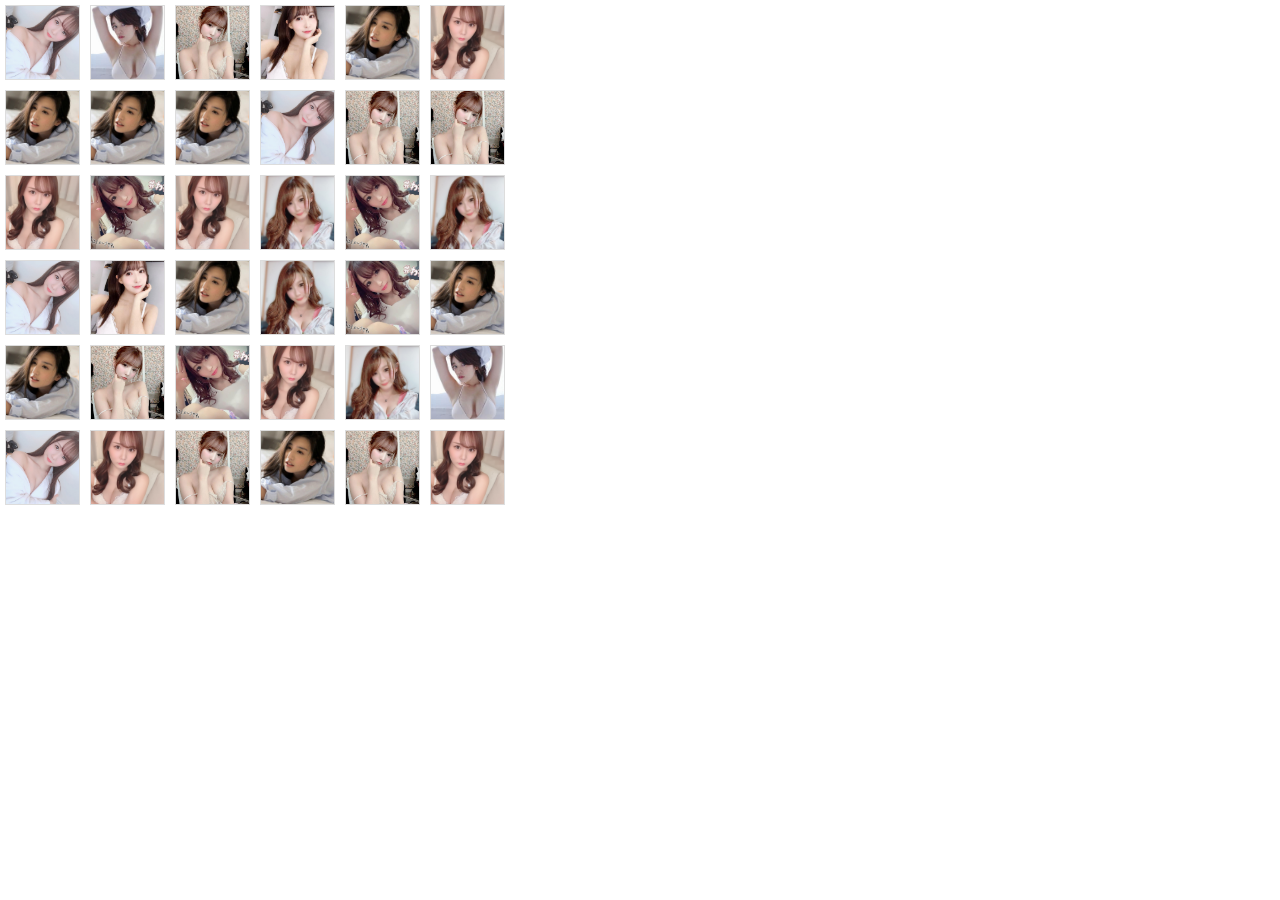
<file: index.html>
<!DOCTYPE html>
<html lang="en">
<head>
  <meta charset="UTF-8">
  <meta name="viewport" content="width=device-width, initial-scale=1.0">
  <title>Jav Mind</title>
  <link rel="stylesheet" href="./css/main.css">
</head>
<body>
  <div id="game" data-row="6" data-col="6"></div>
  <script src="./js/main.js"></script>
</body>
</html>
</file>
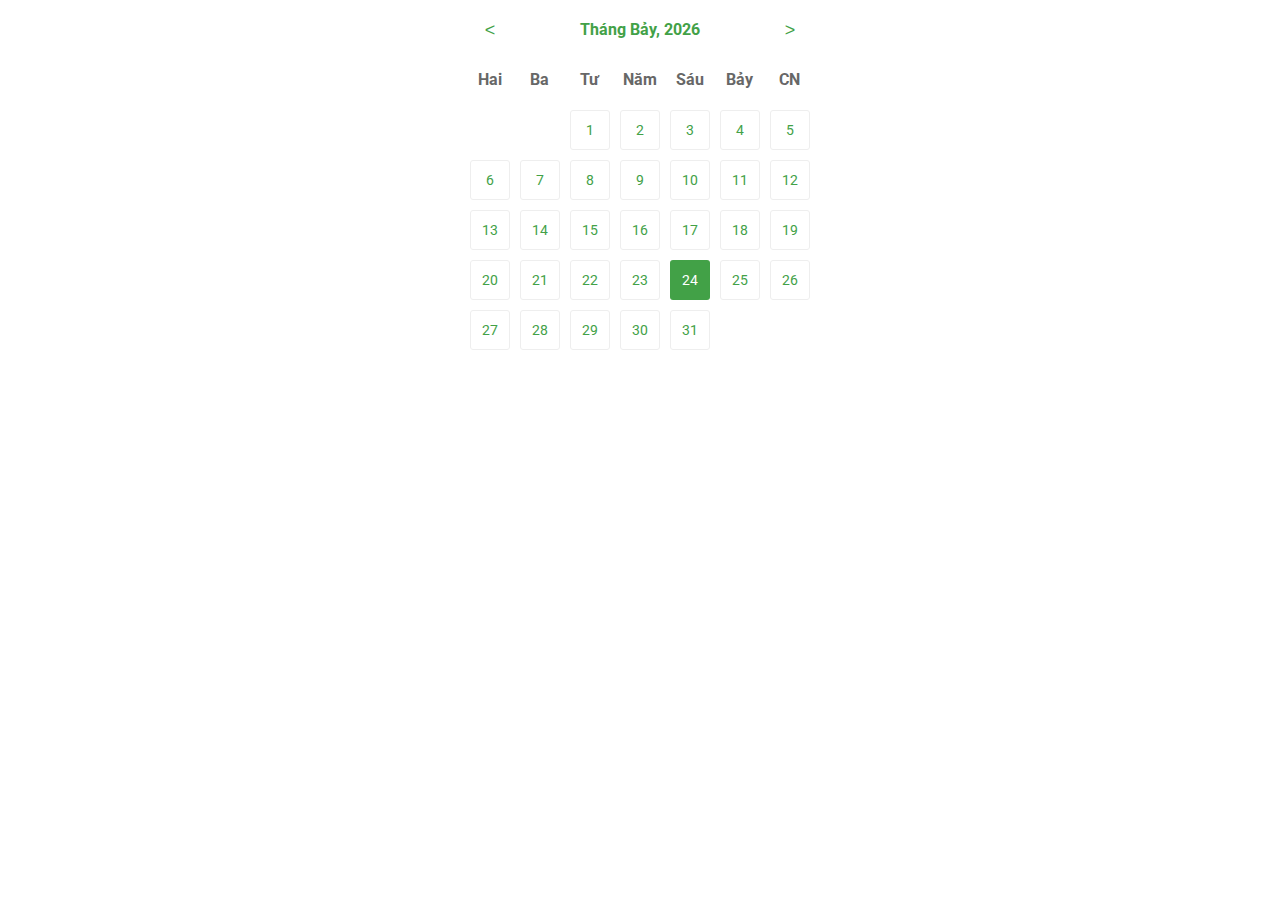
<file: calendar/index.html>
<!DOCTYPE html>
<html lang="vi">
<head>
  <meta charset="UTF-8">
  <meta name="viewport" content="width=device-width, initial-scale=1.0">
  <title>Calendar</title>
  <link rel="stylesheet" href="./css/reset.css">
  <link rel="stylesheet" href="./css/main.css">
  <script src="./js/main.js" defer></script>
</head>
<body>
  <div class="calendar">
    <table>
      <colgroup>
        <col style="width: 14.28571%">
        <col style="width: 14.28571%">
        <col style="width: 14.28571%">
        <col style="width: 14.28571%">
        <col style="width: 14.28571%">
        <col style="width: 14.28571%">
        <col style="width: 14.28571%">
      </colgroup>
      <thead>
        <tr>
          <th scope="col" colspan="7" class="cheader"></th>
        </tr>
        <tr>
          <th scope="col" class="wday">Hai</th>
          <th scope="col" class="wday">Ba</th>
          <th scope="col" class="wday">Tư</th>
          <th scope="col" class="wday">Năm</th>
          <th scope="col" class="wday">Sáu</th>
          <th scope="col" class="wday">Bảy</th>
          <th scope="col" class="wday">CN</th>
        </tr>
      </thead>
      <tbody>
        <tr>
          <td class="day"></td>
          <td class="day"></td>
          <td class="day"></td>
          <td class="day"></td>
          <td class="day"></td>
          <td class="day"></td>
          <td class="day"></td>
        </tr>
        <tr>
          <td class="day"></td>
          <td class="day"></td>
          <td class="day"></td>
          <td class="day"></td>
          <td class="day"></td>
          <td class="day"></td>
          <td class="day"></td>
        </tr>
        <tr>
          <td class="day"></td>
          <td class="day"></td>
          <td class="day"></td>
          <td class="day"></td>
          <td class="day"></td>
          <td class="day"></td>
          <td class="day"></td>
        </tr>
        <tr>
          <td class="day"></td>
          <td class="day"></td>
          <td class="day"></td>
          <td class="day"></td>
          <td class="day"></td>
          <td class="day"></td>
          <td class="day"></td>
        </tr>
        <tr>
          <td class="day"></td>
          <td class="day"></td>
          <td class="day"></td>
          <td class="day"></td>
          <td class="day"></td>
          <td class="day"></td>
          <td class="day"></td>
        </tr>
        <tr>
          <td class="day"></td>
          <td class="day"></td>
          <td class="day"></td>
          <td class="day"></td>
          <td class="day"></td>
          <td class="day"></td>
          <td class="day"></td>
        </tr>
      </tbody>
    </table>
    <button type="button" class="btn btn-prev">Tháng trước</button>
    <button type="button" class="btn btn-next">Tháng tiếp theo</button>
  </div>
</body>
</html>
</file>
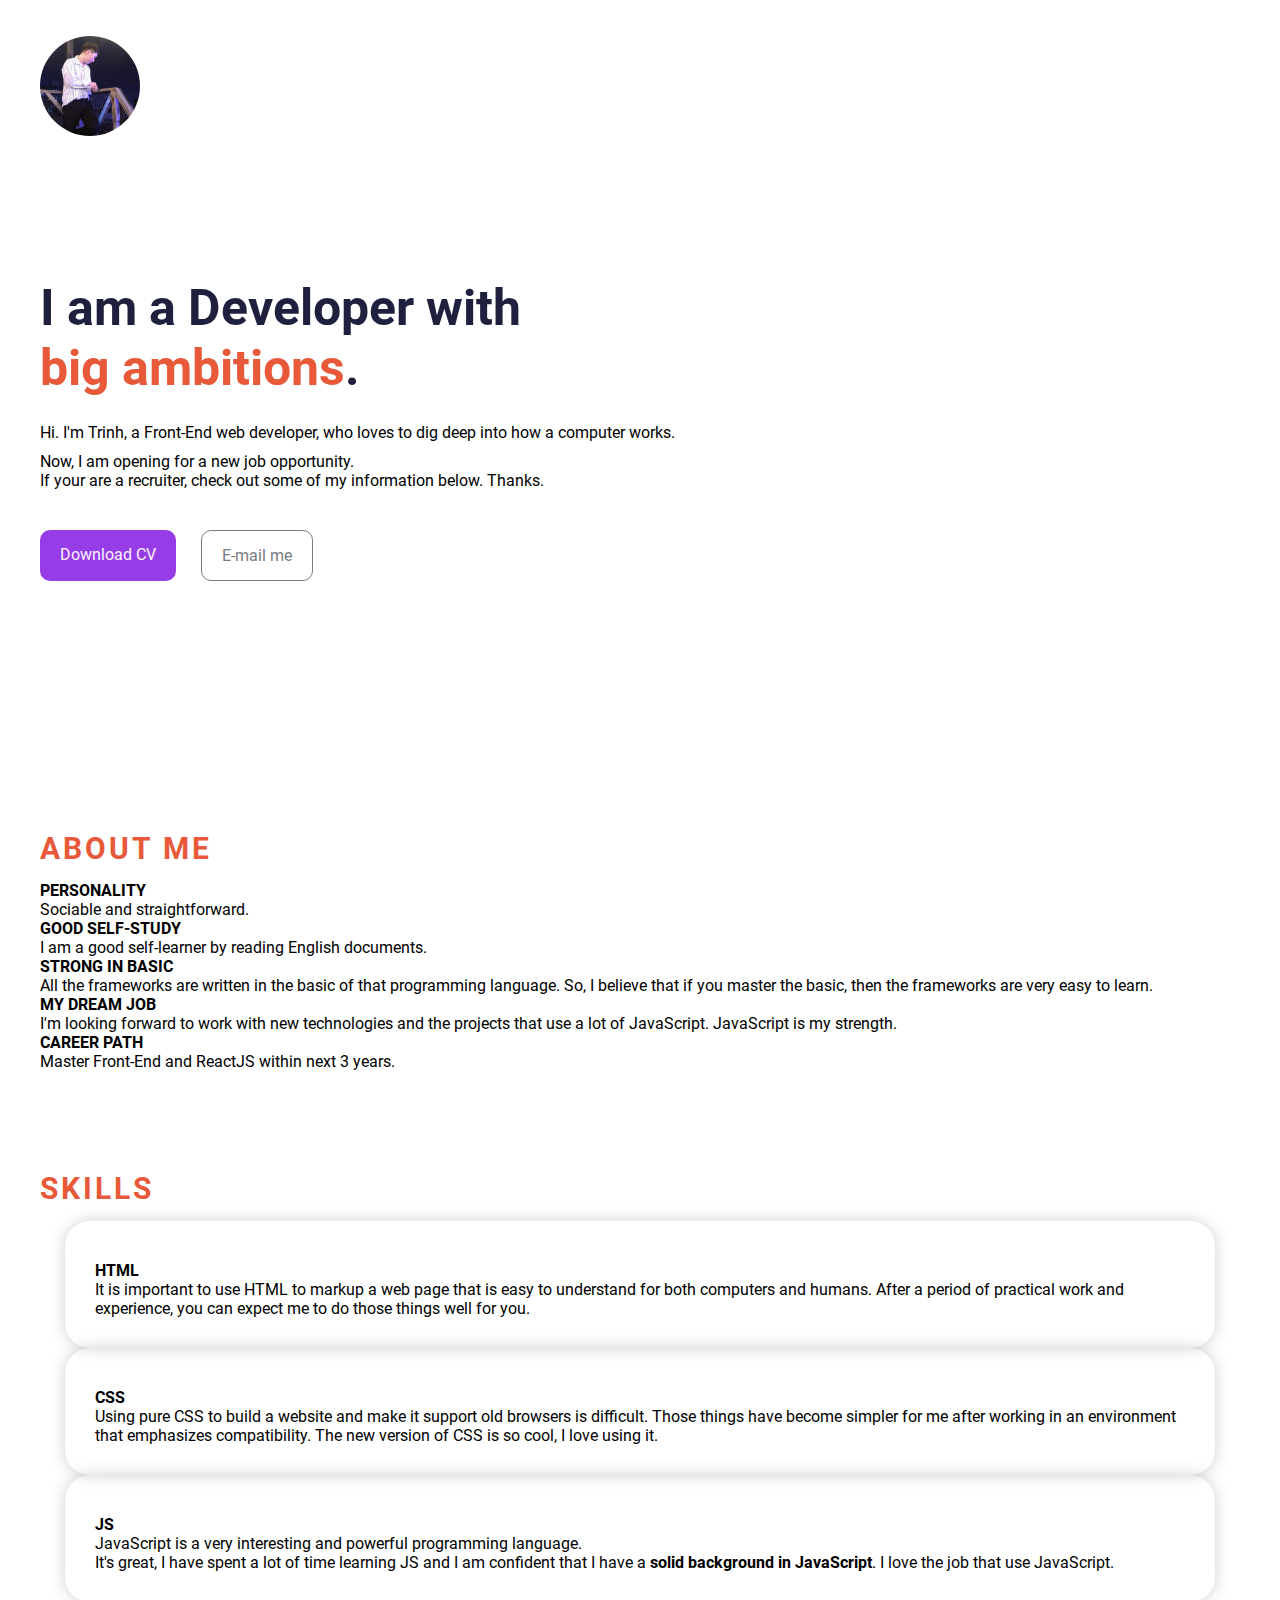
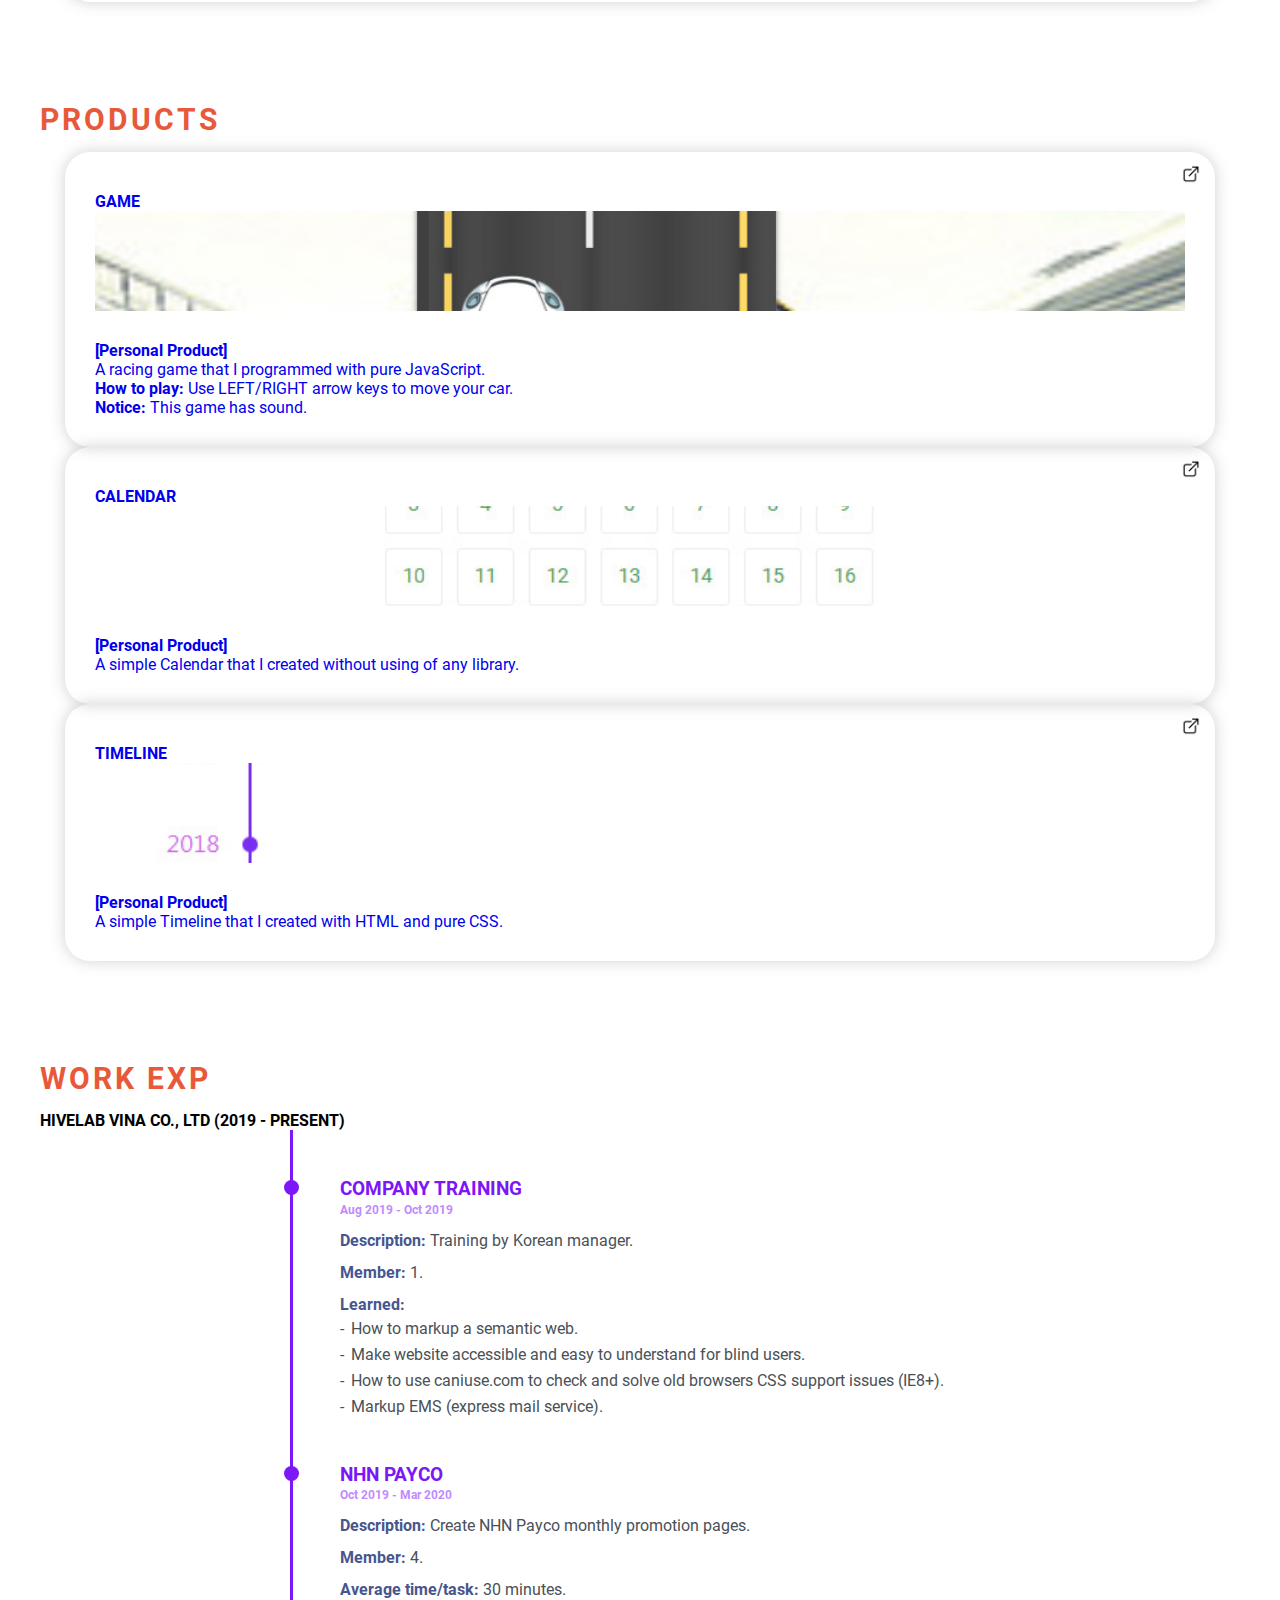
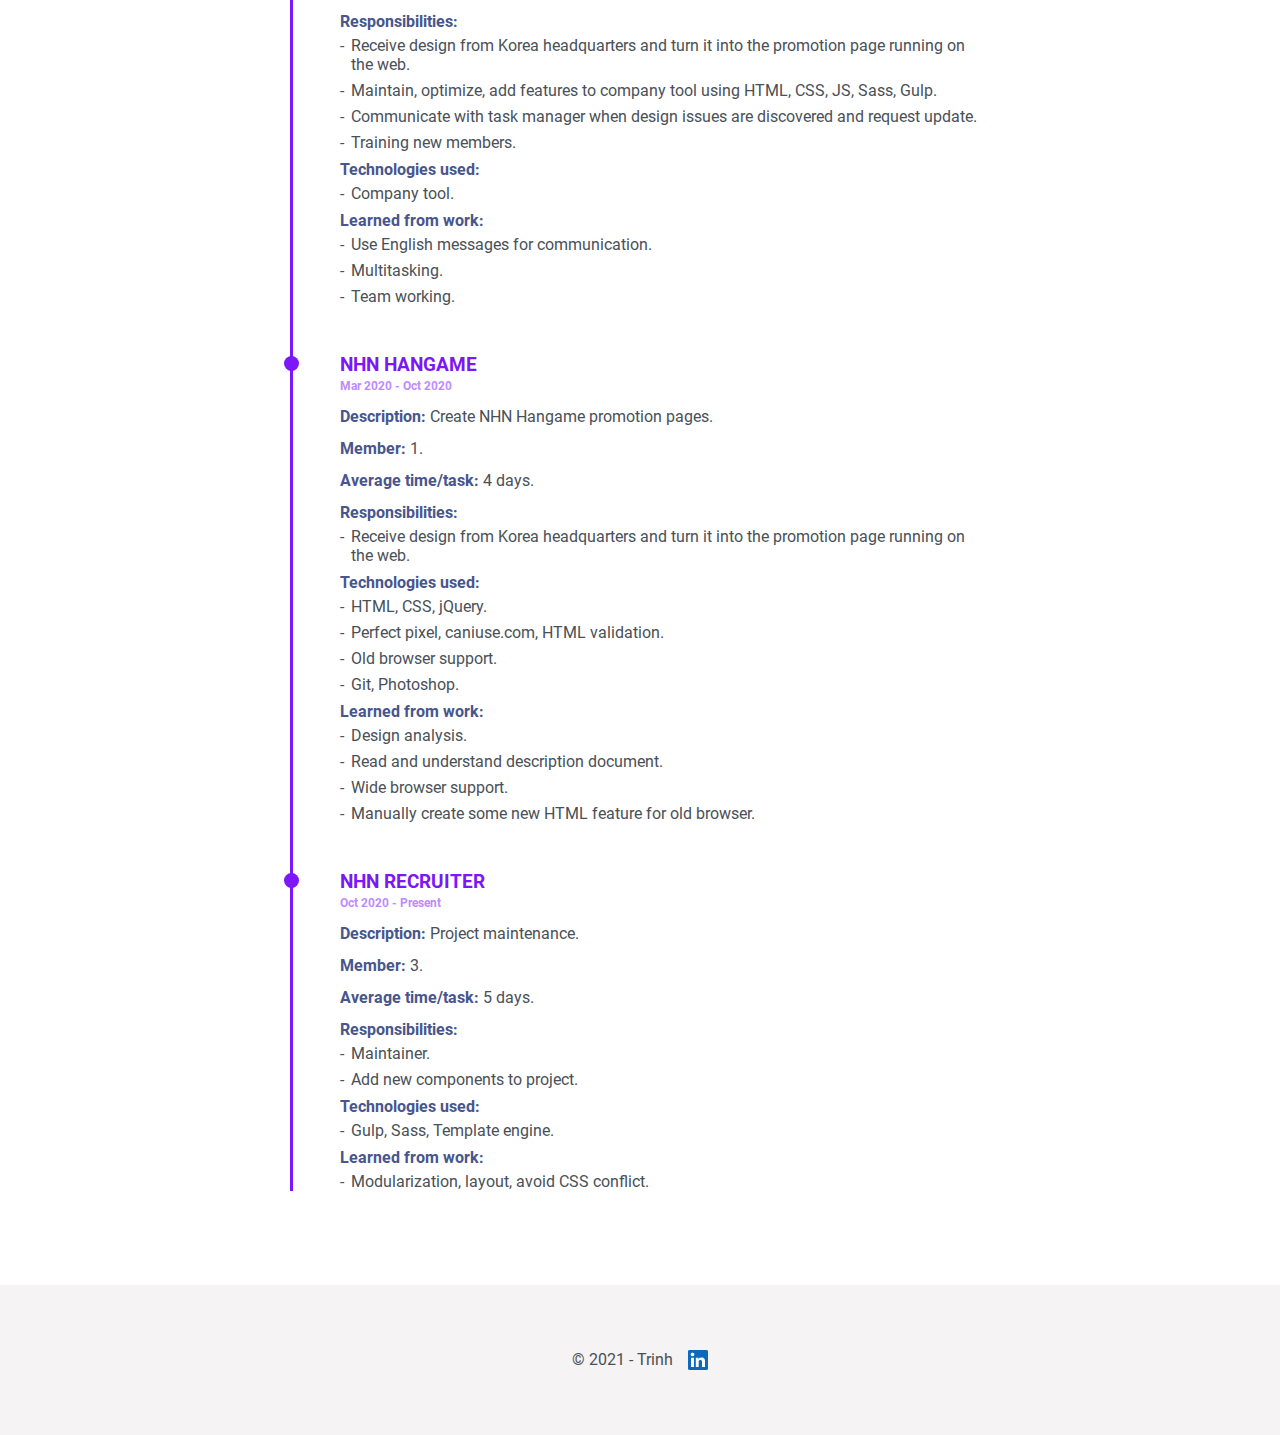
<file: portfolio/index.html>
<!DOCTYPE html>
<html lang="en">
<head>
  <meta charset="UTF-8">
  <meta http-equiv="X-UA-Compatible" content="IE=edge">
  <meta name="viewport" content="width=device-width, initial-scale=1">
  <title>Trinh | Portfolio</title>
  <link rel="stylesheet" href="./css/main.css">
  <script src="./js/main.js" type="module"></script>
</head>
<body>
  <header class="head">
    <div class="container">
      <h1 class="avatar">
        <img src="./img/avatar.jpg" width="100" alt="Trinh Cao" title="Trinh Cao" class="avatar__img">
      </h1>
    </div>
  </header>
  <main id="main">
    <div class="container">
      <div class="hero">
        <h2 class="title hero__title">I am a Developer with<br><span class="text-orange">big ambitions</span>.</h2>
        <p class="para hero__para">Hi. I'm Trinh, a Front-End web developer, who loves to dig deep into how a computer works.</p>
        <p class="para hero__para">Now, I am opening for a new job opportunity.<br>If your are a recruiter, check out some of my information below. Thanks.</p>
        <div class="hero__btns">
          <a href="https://i.topcv.vn/chaocaotrinh?ref=4150713" class="btn btn--primary">Download CV</a>
          <a href="mailto:t.trinh.it@gmail.com" class="btn btn--secondary">E-mail me</a>
        </div>
      </div>
    </div>
    <section class="section">
      <div class="container">
        <h3 class="title-lv3">ABOUT ME</h3>
        <ul class="content-wrapper content-wrapper--vertical">
          <li class="intro">
            <strong class="intro__title">PERSONALITY</strong>
            <p class="para intro__para">Sociable and straightforward.</p>
          </li>
          <li class="intro">
            <strong class="intro__title">GOOD SELF-STUDY</strong>
            <p class="para intro__para">I am a good self-learner by reading English documents.</p>
          </li>
          <li class="intro">
            <strong class="intro__title">STRONG IN BASIC</strong>
            <p class="para intro__para">All the frameworks are written in the basic of that programming language. So, I believe that if you master the basic, then the frameworks are very easy to learn.</p>
          </li>
          <li class="intro">
            <strong class="intro__title">MY DREAM JOB</strong>
            <p class="para intro__para">I'm looking forward to work with new technologies and the projects that use a lot of JavaScript. JavaScript is my strength.</p>
          </li>
          <li class="intro">
            <strong class="intro__title">CAREER PATH</strong>
            <p class="para intro__para">Master Front-End and ReactJS within next 3 years.</p>
           </div>
          </li>
        </ul>
      </div>
    </section>
    <section class="section">
      <div class="container">
        <h3 class="title-lv3">SKILLS</h3>
        <ul class="content-wrapper">
          <li class="card">
            <div class="card__inner">
              <strong class="label card__label">HTML</strong>
              <div class="card__content">
                <p class="para">It is important to use HTML to markup a web page that is easy to understand for both computers and humans. After a period of practical work and experience, you can expect me to do those things well for you.</p>
              </div>
            </div>
          </li>
          <li class="card">
            <div class="card__inner">
              <strong class="label card__label">CSS</strong>
              <div class="card__content">
                <p class="para">Using pure CSS to build a website and make it support old browsers is difficult. Those things have become simpler for me after working in an environment that emphasizes compatibility. The new version of CSS is so cool, I love using it.</p>
              </div>
            </div>
          </li>
          <li class="card">
            <div class="card__inner">
              <strong class="label card__label">JS</strong>
              <div class="card__content">
                <p class="para">JavaScript is a very interesting and powerful programming language.<br>It's great, I have spent a lot of time learning JS and I am confident that I have a <strong>solid background in JavaScript</strong>. I love the job that use JavaScript.</p>
              </div>
            </div>
          </li>
        </ul>
      </div>
    </section>
    <section class="section">
      <div class="container">
        <h3 class="title-lv3">PRODUCTS</h3>
        <ul class="content-wrapper">
          <li class="card">
            <a href="./projects/racing-game/" target="_blank" class="card__inner card__link">
              <strong class="label card__label">GAME</strong>
              <div class="card__thumb">
                <img src="./img/card-thumb-game.jpg" alt="" class="card__img">
              </div>
              <div class="card__content">
                <strong class="product-type">[Personal Product]</strong>
                <p class="para">A racing game that I programmed with pure JavaScript.<br>
                  <strong class="text-bold">How to play:</strong> Use LEFT/RIGHT arrow keys to move your car.<br>
                  <strong class="text-bold">Notice:</strong> This game has sound.
                </p>
              </div>
            </a>
          </li>
          <li class="card">
            <a href="./projects/calendar/" target="_blank" class="card__inner card__link">
              <strong class="label card__label">CALENDAR</strong>
              <div class="card__thumb">
                <img src="./img/card-thumb-calendar.jpg" alt="" class="card__img">
              </div>
              <div class="card__content">
                <strong class="product-type">[Personal Product]</strong>
                <p class="para">A simple Calendar that I created without using of any library.</p>
              </div>
            </a>
          </li>
          <li class="card">
            <a href="./projects/timeline/" target="_blank" class="card__inner card__link">
              <strong class="label card__label">TIMELINE</strong>
              <div class="card__thumb">
                <img src="./img/card-thumb-timeline.jpg" alt="" class="card__img">
              </div>
              <div class="card__content">
                <strong class="product-type">[Personal Product]</strong>
                <p class="para">A simple Timeline that I created with HTML and pure CSS.</p>
              </div>
            </a>
          </li>
        </ul>
      </div>
    </section>
    <section class="section">
      <div class="container">
        <h3 class="title-lv3">WORK EXP</h3>
        <div class="content-wrapper content-wrapper--vertical">
          <h4 class="exp-company">HIVELAB VINA CO., LTD (2019 - PRESENT)</h4>
          <ul class="timeline">
            <li class="timeline__item">
              <h3 class="timeline__title">COMPANY TRAINING</h3>
              <span class="timeline__time">Aug 2019 - Oct 2019</span>
              <dl class="timeline__dl">
                <div class="timeline__group">
                  <dt class="timeline__dt timeline__d-inline">Description:</dt>
                  <dd class="timeline__dd timeline__d-inline">Training by Korean manager.</dd>
                </div>
                <div class="timeline__group">
                  <dt class="timeline__dt timeline__d-inline">Member:</dt>
                  <dd class="timeline__dd timeline__d-inline">1.</dd>
                </div>
                <div class="timeline__group">
                  <dt class="timeline__dt">Learned:</dt>
                  <dd class="timeline__dd">
                    <ul class="timeline__sublist">
                      <li class="timeline__sublist-item">How to markup a semantic web.</li>
                      <li class="timeline__sublist-item">Make website accessible and easy to understand for blind users.</li>
                      <li class="timeline__sublist-item">How to use caniuse.com to check and solve old browsers CSS support issues (IE8+).</li>
                      <li class="timeline__sublist-item">Markup EMS (express mail service).</li>
                    </ul>
                  </dd>
                </div>
              </dl>
            </li>
            <li class="timeline__item">
              <h3 class="timeline__title">NHN PAYCO</h3>
              <span class="timeline__time">Oct 2019 - Mar 2020</span>
              <dl class="timeline__dl">
                <div class="timeline__group">
                  <dt class="timeline__dt timeline__d-inline">Description:</dt>
                  <dd class="timeline__dd timeline__d-inline">Create NHN Payco monthly promotion pages.</dd>
                </div>
                <div class="timeline__group">
                  <dt class="timeline__dt timeline__d-inline">Member:</dt>
                  <dd class="timeline__dd timeline__d-inline">4.</dd>
                </div>
                <div class="timeline__group">
                  <dt class="timeline__dt timeline__d-inline">Average time/task:</dt>
                  <dd class="timeline__dd timeline__d-inline">30 minutes.</dd>
                </div>
                <div class="timeline__group">
                  <dt class="timeline__dt">Responsibilities:</dt>
                  <dd class="timeline__dd">
                    <ul class="timeline__sublist">
                      <li class="timeline__sublist-item">Receive design from Korea headquarters and turn it into the promotion page running on the web.</li>
                      <li class="timeline__sublist-item">Maintain, optimize, add features to company tool using HTML, CSS, JS, Sass, Gulp.</li>
                      <li class="timeline__sublist-item">Communicate with task manager when design issues are discovered and request update.</li>
                      <li class="timeline__sublist-item">Training new members.</li>
                    </ul>
                  </dd>
                </div>
                <div class="timeline__group">
                  <dt class="timeline__dt">Technologies used:</dt>
                  <dd class="timeline__dd"><span class="timeline__sublist-item">Company tool.</span></dd>
                </div>
                <div class="timeline__group">
                  <dt class="timeline__dt">Learned from work:</dt>
                  <dd class="timeline__dd">
                    <ul class="timeline__sublist">
                      <li class="timeline__sublist-item">Use English messages for communication.</li>
                      <li class="timeline__sublist-item">Multitasking.</li>
                      <li class="timeline__sublist-item">Team working.</li>
                    </ul>
                  </dd>
                </div>
              </dl>
            </li>
            <li class="timeline__item">
              <h3 class="timeline__title">NHN HANGAME</h3>
              <span class="timeline__time">Mar 2020 - Oct 2020</span>
              <dl class="timeline__dl">
                <div class="timeline__group">
                  <dt class="timeline__dt timeline__d-inline">Description:</dt>
                  <dd class="timeline__dd timeline__d-inline">Create NHN Hangame promotion pages.</dd>
                </div>
                <div class="timeline__group">
                  <dt class="timeline__dt timeline__d-inline">Member:</dt>
                  <dd class="timeline__dd timeline__d-inline">1.</dd>
                </div>
                <div class="timeline__group">
                  <dt class="timeline__dt timeline__d-inline">Average time/task:</dt>
                  <dd class="timeline__dd timeline__d-inline">4 days.</dd>
                </div>
                <div class="timeline__group">
                  <dt class="timeline__dt">Responsibilities:</dt>
                  <dd class="timeline__dd">
                    <span class="timeline__sublist-item">Receive design from Korea headquarters and turn it into the promotion page running on the web.</span>
                  </dd>
                </div>
                <div class="timeline__group">
                  <dt class="timeline__dt">Technologies used:</dt>
                  <dd class="timeline__dd">
                    <ul class="timeline__sublist">
                      <li class="timeline__sublist-item">HTML, CSS, jQuery.</li>
                      <li class="timeline__sublist-item">Perfect pixel, caniuse.com, HTML validation.</li>
                      <li class="timeline__sublist-item">Old browser support.</li>
                      <li class="timeline__sublist-item">Git, Photoshop.</li>
                    </ul>
                  </dd>
                </div>
                <div class="timeline__group">
                  <dt class="timeline__dt">Learned from work:</dt>
                  <dd class="timeline__dd">
                    <ul class="timeline__sublist">
                      <li class="timeline__sublist-item">Design analysis.</li>
                      <li class="timeline__sublist-item">Read and understand description document.</li>
                      <li class="timeline__sublist-item">Wide browser support.</li>
                      <li class="timeline__sublist-item">Manually create some new HTML feature for old browser.</li>
                    </ul>
                  </dd>
                </div>
              </dl>
            </li>
            <li class="timeline__item">
              <h3 class="timeline__title">NHN RECRUITER</h3>
              <span class="timeline__time">Oct 2020 - Present</span>
              <dl class="timeline__dl">
                <div class="timeline__group">
                  <dt class="timeline__dt timeline__d-inline">Description:</dt>
                  <dd class="timeline__dd timeline__d-inline">Project maintenance.</dd>
                </div>
                <div class="timeline__group">
                  <dt class="timeline__dt timeline__d-inline">Member:</dt>
                  <dd class="timeline__dd timeline__d-inline">3.</dd>
                </div>
                <div class="timeline__group">
                  <dt class="timeline__dt timeline__d-inline">Average time/task:</dt>
                  <dd class="timeline__dd timeline__d-inline">5 days.</dd>
                </div>
                <div class="timeline__group">
                  <dt class="timeline__dt">Responsibilities:</dt>
                  <dd class="timeline__dd">
                    <ul class="timeline__sublist">
                      <li class="timeline__sublist-item">Maintainer.</li>
                      <li class="timeline__sublist-item">Add new components to project.</li>
                    </ul>
                  </dd>
                </div>
                <div class="timeline__group">
                  <dt class="timeline__dt">Technologies used:</dt>
                  <dd class="timeline__dd">
                    <span class="timeline__sublist-item">Gulp, Sass, Template engine.</span>
                  </dd>
                </div>
                <div class="timeline__group">
                  <dt class="timeline__dt">Learned from work:</dt>
                  <dd class="timeline__dd">
                    <span class="timeline__sublist-item">Modularization, layout, avoid CSS conflict.</span>
                  </dd>
                </div>
              </dl>
            </li>
          </ul>
        </div>
      </div>
    </section>
  </main>
  <footer id="footer">
    <span class="text-color-main">© 2021 - Trinh</span>
    <a href="https://linkedin.com/in/trinhcao96/" title="LinkedIn" target="_blank" class="social social--linkedin"><span class="sr-only">LinkedIn</span></a>
  </footer>
</body>
</html>
</file>
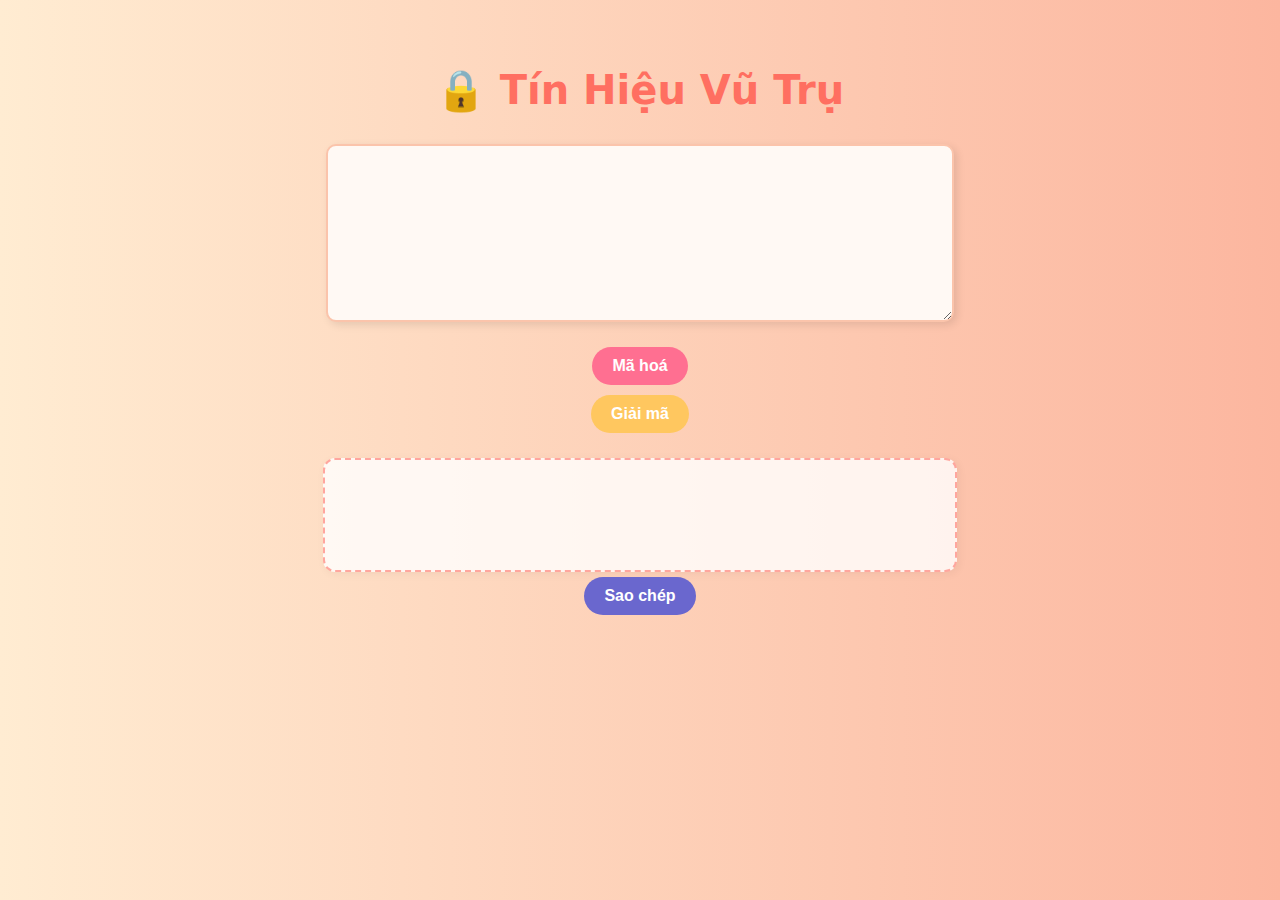
<file: secret-message/index.html>
<!DOCTYPE html>
<html lang="vi">
<head>
  <meta charset="UTF-8">
  <meta name="viewport" content="width=device-width, initial-scale=1">
  <title>Tín Hiệu Vũ Trụ</title>
  <link rel="stylesheet" href="./style.css">
  <script src="./main.js" type="module"></script>
</head>

<body>
  <h1>🔒 Tín Hiệu Vũ Trụ</h1>
  
  <textarea id="message" rows="10" cols="30"></textarea>
  <button type="button" id="encode">Mã hoá</button>
  <button type="button" id="decode">Giải mã</button>
  
  <div id="result"></div>
  <button type="button" id="copy">Sao chép</button>
</body>
</html>
</file>
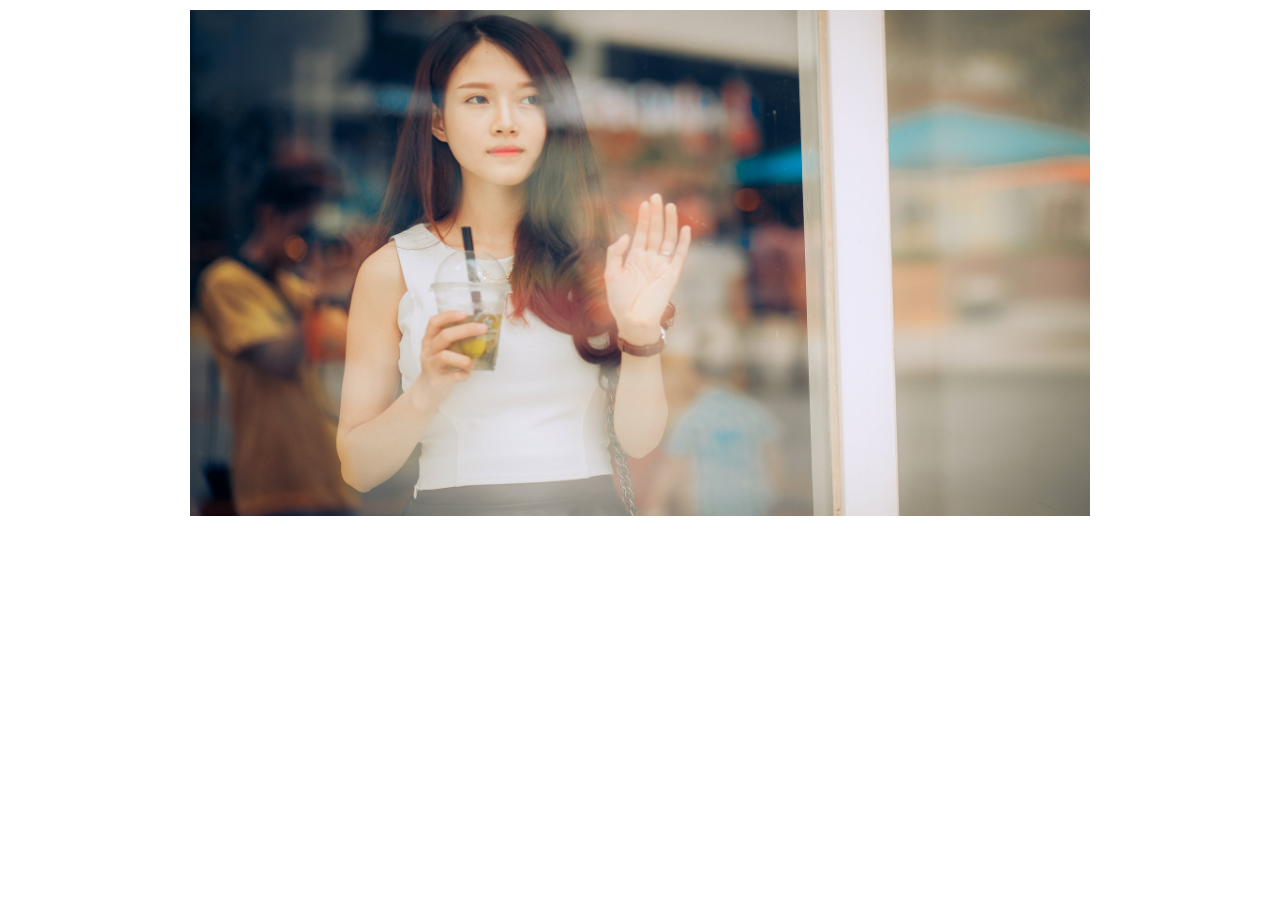
<file: slide-show/index.html>
<!DOCTYPE html>
<html lang="en">
<head>
  <meta charset="UTF-8">
  <meta name="viewport" content="width=device-width, initial-scale=1.0">
  <title>Slide Show</title>
  <link rel="stylesheet" href="./css/main.css">
  <script src="./js/image_data.js"></script>
  <script src="./js/main.js" defer></script>
</head>
<body>
  <main id="main-content">
    <div class="container">
      <div class="slide hidden">
        <div class="viewport">
          <div class="item-wrap">
            <!-- slide items will append into this area later -->
          </div>
        </div>
        <button type="button" class="btn btn-prev">&lt;</button>
        <button type="button" class="btn btn-next">&gt;</button>
      </div>
    </div>
  </main>
  <!-- preloader -->
  <div class="modal">
    <div class="preloader">
      <div class="loading-message">Loading...</div>
      <div class="progress">
        <div class="value">0%</div>
        <div class="bar"></div>
      </div>
    </div>
  </div>
</body>
</html>
</file>
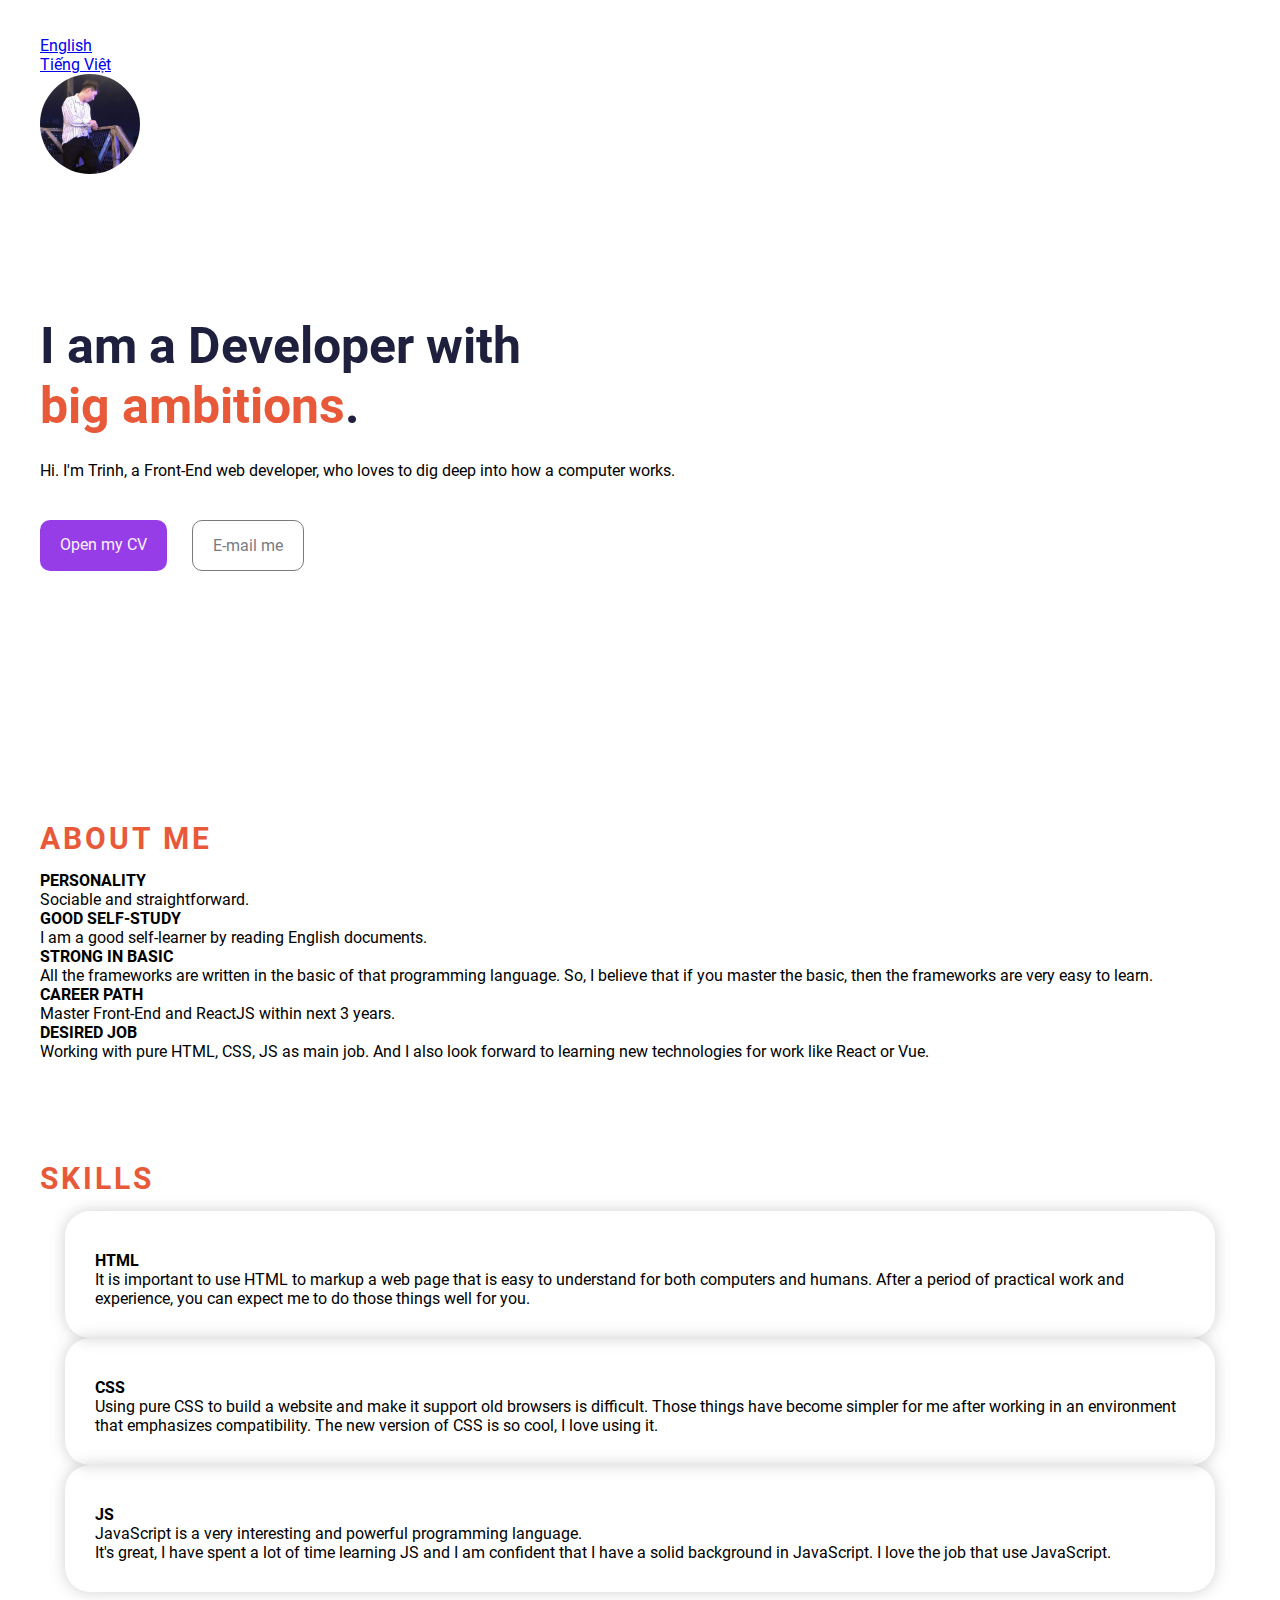
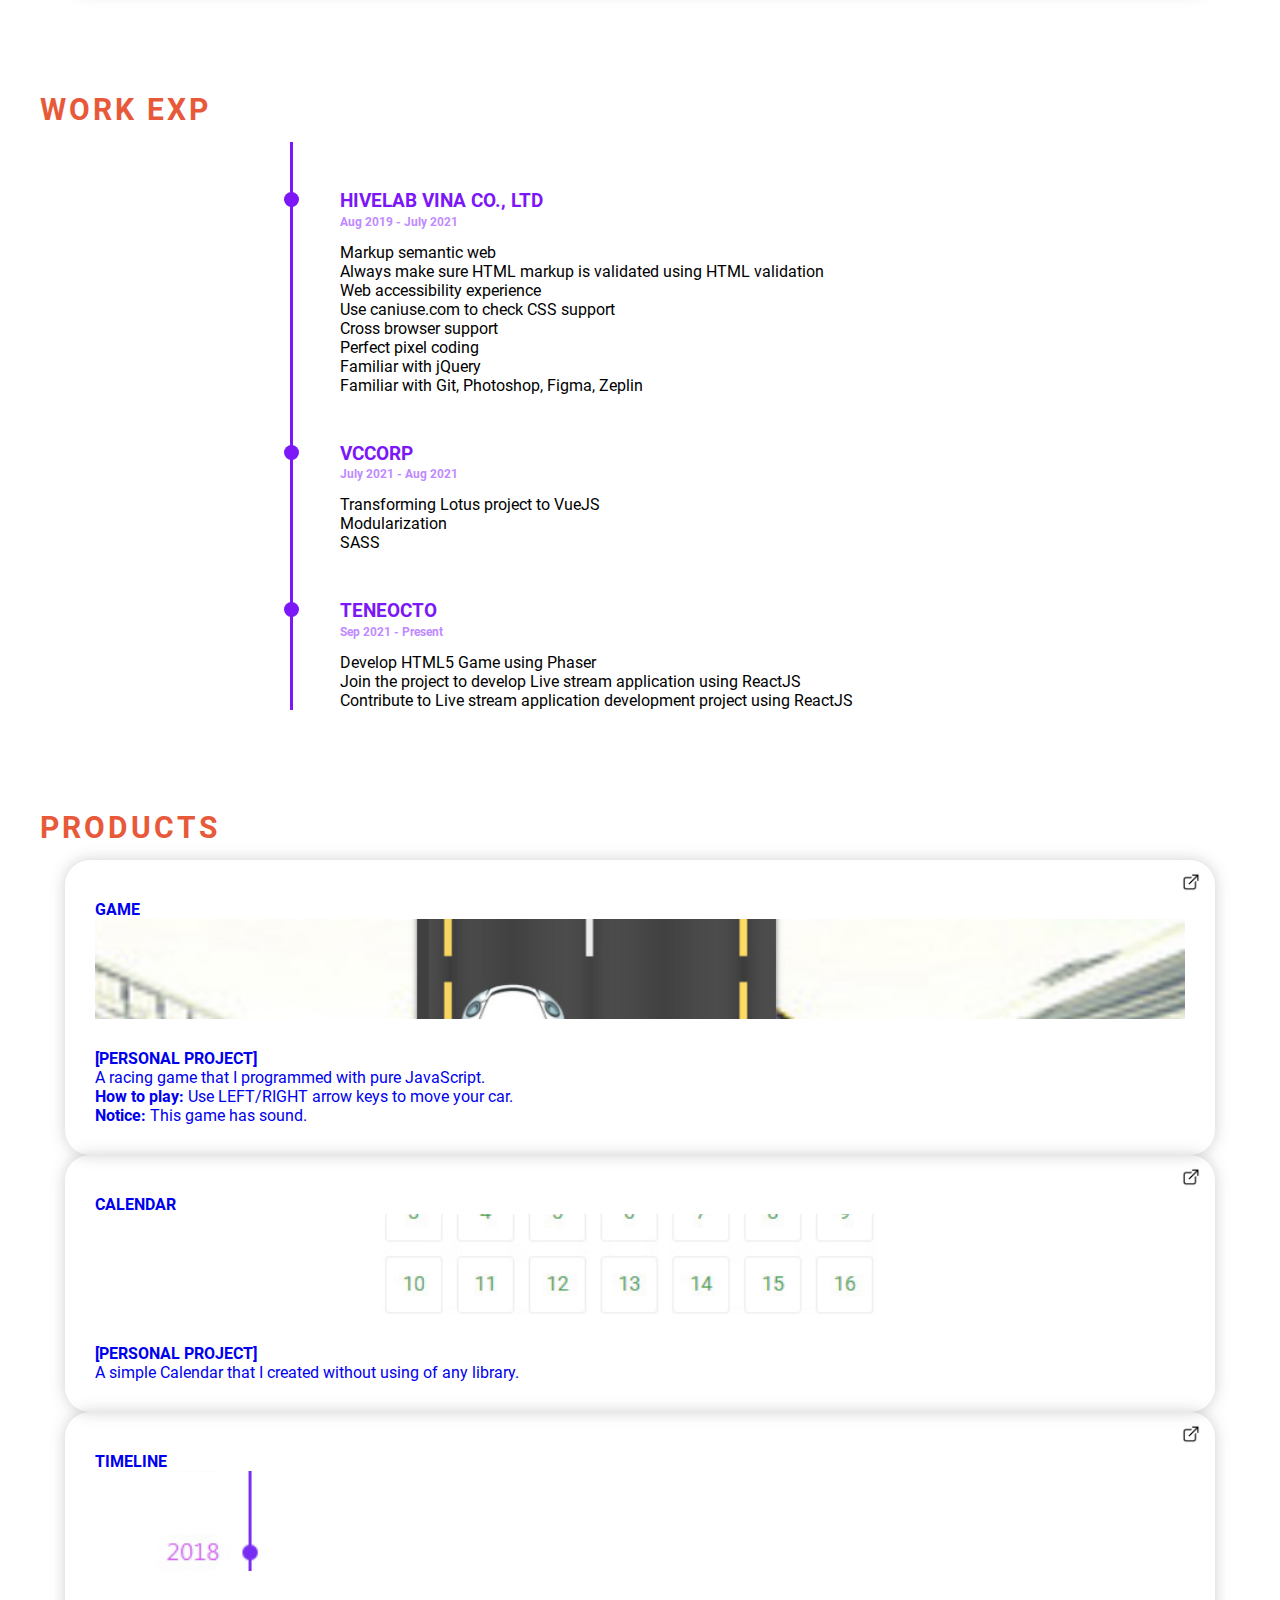
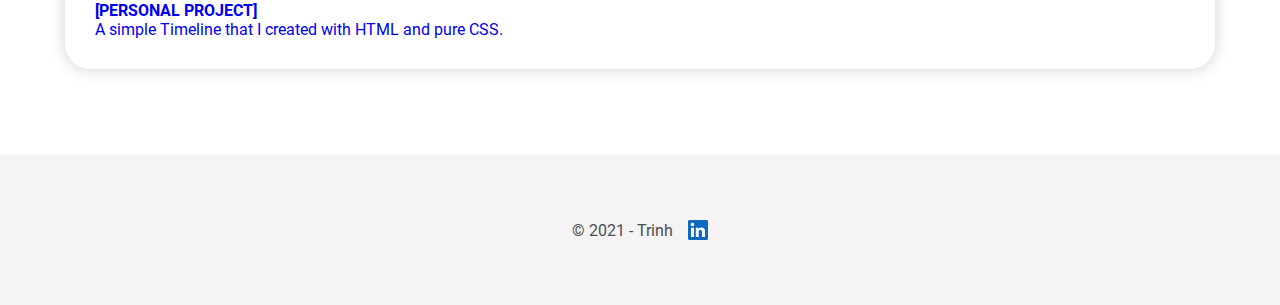
<file: portfolio/en/index.html>
<!DOCTYPE html>
<html lang="en">
<head>
  <!-- Google Tag Manager -->
  <script>(function(w,d,s,l,i){w[l]=w[l]||[];w[l].push({'gtm.start':
    new Date().getTime(),event:'gtm.js'});var f=d.getElementsByTagName(s)[0],
    j=d.createElement(s),dl=l!='dataLayer'?'&l='+l:'';j.async=true;j.src=
    'https://www.googletagmanager.com/gtm.js?id='+i+dl;f.parentNode.insertBefore(j,f);
    })(window,document,'script','dataLayer','GTM-TM44LRC');</script>
  <!-- End Google Tag Manager -->
  <meta charset="UTF-8">
  <meta http-equiv="X-UA-Compatible" content="IE=edge">
  <meta name="viewport" content="width=device-width, initial-scale=1">
  <title>Trinh | Portfolio</title>
  <link rel="stylesheet" href="../css/main.css">
  <script src="./main.js" type="module"></script>
</head>
<body>
  <!-- Google Tag Manager (noscript) -->
  <noscript><iframe src="https://www.googletagmanager.com/ns.html?id=GTM-TM44LRC"
    height="0" width="0" style="display:none;visibility:hidden"></iframe></noscript>
  <!-- End Google Tag Manager (noscript) -->
  <header class="head">
    <div class="container">
      <div class="head__inner">
        <ul class="lang">
          <li class="lang__option"><a href="../en/" class="lang__link lang__link_is_active">English</a></li>
          <li class="lang__option"><a href="../vi/" class="lang__link">Tiếng Việt</a></li>
        </ul>
        <h1 class="avatar"><img src="../img/avatar.jpg" width="100" alt="Trinh Cao" title="Trinh Cao" class="avatar__img"></h1>  
      </div>
    </div>
  </header>
  <main id="main">
    <div class="container">
      <div class="hero">
        <h2 class="title hero__title">I am a Developer with<br><span class="text-orange">big ambitions</span>.</h2>
        <p class="para hero__para">Hi. I'm Trinh, a Front-End web developer, who loves to dig deep into how a computer works.</p>
        <div class="hero__btns">
          <a href="../static/Chao-Cao-Trinh-CV.pdf" target="_blank" rel="external" class="btn btn--primary">Open my CV</a>
          <a href="mailto:t.trinh.it@gmail.com" class="btn btn--secondary">E-mail me</a>
        </div>
      </div>
    </div>
    <section class="section">
      <div class="container">
        <h3 class="title-lv3">ABOUT ME</h3>
        <ul class="content-wrapper content-wrapper--vertical">
          <li class="intro">
            <strong class="intro__title">PERSONALITY</strong>
            <p class="para intro__para">Sociable and straightforward.</p>
          </li>
          <li class="intro">
            <strong class="intro__title">GOOD SELF-STUDY</strong>
            <p class="para intro__para">I am a good self-learner by reading English documents.</p>
          </li>
          <li class="intro">
            <strong class="intro__title">STRONG IN BASIC</strong>
            <p class="para intro__para">All the frameworks are written in the basic of that programming language. So, I believe that if you master the basic, then the frameworks are very easy to learn.</p>
          </li>
          <li class="intro">
            <strong class="intro__title">CAREER PATH</strong>
            <p class="para intro__para">Master Front-End and ReactJS within next 3 years.</p>
          </li>
          <li class="intro">
            <strong class="intro__title">DESIRED JOB</strong>
            <p class="para intro__para">Working with pure HTML, CSS, JS as main job. And I also look forward to learning new technologies for work like React or Vue.</p>
          </li>
        </ul>
      </div>
    </section>
    <section class="section">
      <div class="container">
        <h3 class="title-lv3">SKILLS</h3>
        <ul class="content-wrapper">
          <li class="card">
            <div class="card__inner">
              <strong class="label card__label">HTML</strong>
              <div class="card__content">
                <p class="para">It is important to use HTML to markup a web page that is easy to understand for both computers and humans. After a period of practical work and experience, you can expect me to do those things well for you.</p>
              </div>
            </div>
          </li>
          <li class="card">
            <div class="card__inner">
              <strong class="label card__label">CSS</strong>
              <div class="card__content">
                <p class="para">Using pure CSS to build a website and make it support old browsers is difficult. Those things have become simpler for me after working in an environment that emphasizes compatibility. The new version of CSS is so cool, I love using it.</p>
              </div>
            </div>
          </li>
          <li class="card">
            <div class="card__inner">
              <strong class="label card__label">JS</strong>
              <div class="card__content">
                <p class="para">JavaScript is a very interesting and powerful programming language.<br>It's great, I have spent a lot of time learning JS and I am confident that I have a solid background in JavaScript. I love the job that use JavaScript.</p>
              </div>
            </div>
          </li>
        </ul>
      </div>
    </section>
    <section class="section">
      <div class="container">
        <h3 class="title-lv3">WORK EXP</h3>
        <div class="content-wrapper content-wrapper--vertical">
          <ul class="timeline">
            <li class="timeline__item">
              <h3 class="timeline__title">HIVELAB VINA CO., LTD</h3>
              <span class="timeline__time">Aug 2019 - July 2021</span>
              <ul>
                <li class="timeline__list-item">Markup semantic web</li>
                <li class="timeline__list-item">Always make sure HTML markup is validated using HTML validation</li>
                <li class="timeline__list-item">Web accessibility experience</li>
                <li class="timeline__list-item">Use caniuse.com to check CSS support</li>
                <li class="timeline__list-item">Cross browser support</li>
                <li class="timeline__list-item">Perfect pixel coding</li>
                <li class="timeline__list-item">Familiar with jQuery</li>
                <li class="timeline__list-item">Familiar with Git, Photoshop, Figma, Zeplin</li>
              </ul>
              </dl>
            </li>
            <li class="timeline__item">
              <h3 class="timeline__title">VCCORP</h3>
              <span class="timeline__time">July 2021 - Aug 2021</span>
              <ul>
                <li class="timeline__list-item">Transforming Lotus project to VueJS</li>
                <li class="timeline__list-item">Modularization</li>
                <li class="timeline__list-item">SASS</li>
              </ul>
            </li>
            <li class="timeline__item">
              <h3 class="timeline__title">TENEOCTO</h3>
              <span class="timeline__time">Sep 2021 - Present</span>
              <ul>
                <li class="timeline__list-item">Develop HTML5 Game using Phaser</li>
                <li class="timeline__list-item">Join the project to develop Live stream application using ReactJS</li>
                <li class="timeline__list-item">Contribute to Live stream application development project using ReactJS</li>
              </ul>
            </li>
          </ul>
        </div>
      </div>
    </section>
    <section class="section">
      <div class="container">
        <h3 class="title-lv3">PRODUCTS</h3>
        <ul class="content-wrapper">
          <li class="card">
            <a href="../projects/racing-game/" target="_blank" class="card__inner card__link">
              <strong class="label card__label">GAME</strong>
              <div class="card__thumb">
                <img src="../img/card-thumb-game.jpg" alt="" class="card__img">
              </div>
              <div class="card__content">
                <strong class="product-type">[PERSONAL PROJECT]</strong>
                <p class="para">A racing game that I programmed with pure JavaScript.<br>
                  <strong class="text-bold">How to play:</strong> Use LEFT/RIGHT arrow keys to move your car.<br>
                  <strong class="text-bold">Notice:</strong> This game has sound.
                </p>
              </div>
            </a>
          </li>
          <li class="card">
            <a href="../projects/calendar/" target="_blank" class="card__inner card__link">
              <strong class="label card__label">CALENDAR</strong>
              <div class="card__thumb">
                <img src="../img/card-thumb-calendar.jpg" alt="" class="card__img">
              </div>
              <div class="card__content">
                <strong class="product-type">[PERSONAL PROJECT]</strong>
                <p class="para">A simple Calendar that I created without using of any library.</p>
              </div>
            </a>
          </li>
          <li class="card">
            <a href="../projects/timeline/" target="_blank" class="card__inner card__link">
              <strong class="label card__label">TIMELINE</strong>
              <div class="card__thumb">
                <img src="../img/card-thumb-timeline.jpg" alt="" class="card__img">
              </div>
              <div class="card__content">
                <strong class="product-type">[PERSONAL PROJECT]</strong>
                <p class="para">A simple Timeline that I created with HTML and pure CSS.</p>
              </div>
            </a>
          </li>
        </ul>
      </div>
    </section>
  </main>
  <footer id="footer">
    <span class="text-color-main">© 2021 - Trinh</span>
    <a href="https://linkedin.com/in/trinhcao96/" title="LinkedIn" target="_blank" class="social social--linkedin">
      <span class="sr-only">LinkedIn</span>
    </a>
  </footer>
</body>
</html>
</file>
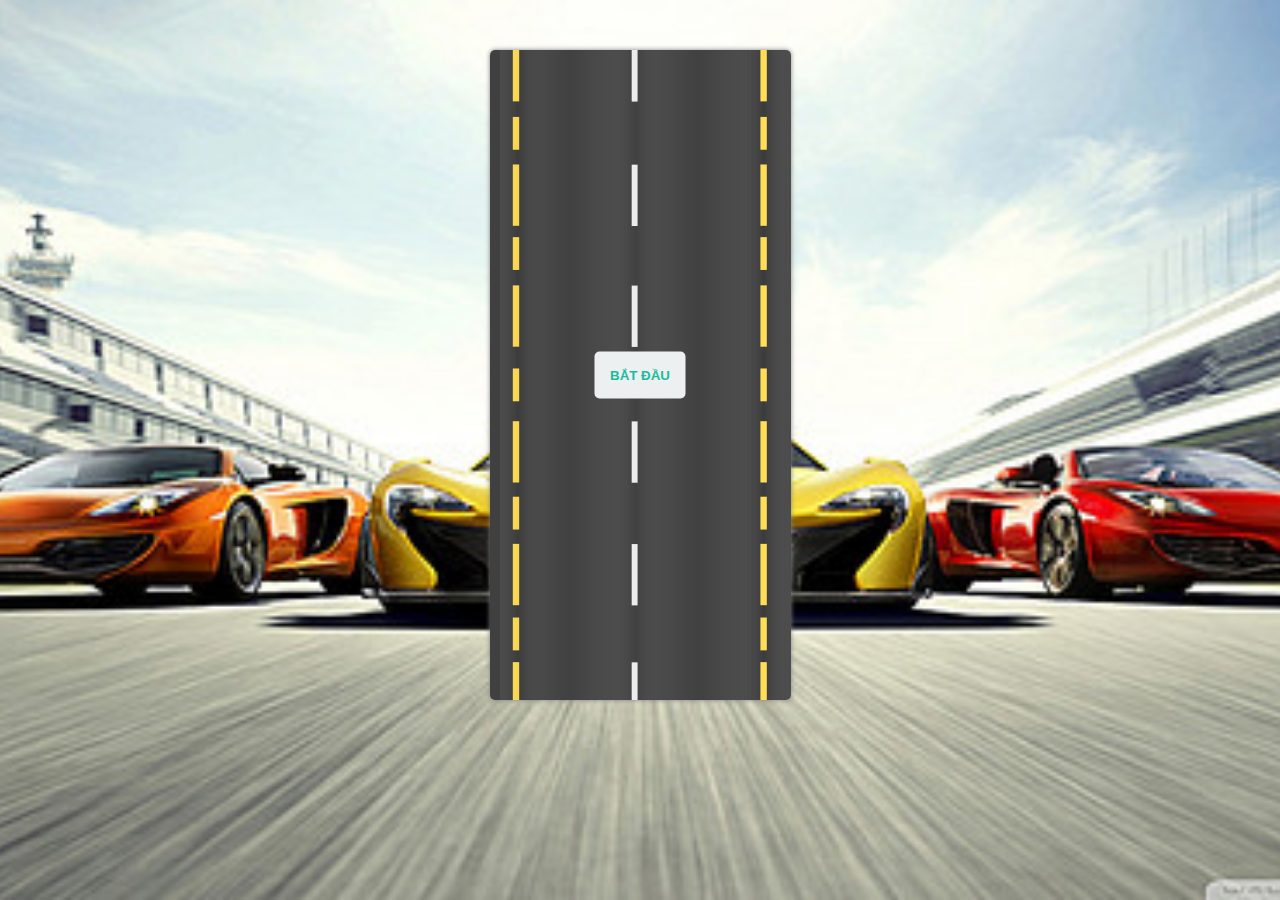
<file: portfolio/projects/racing-game/index.html>
<!DOCTYPE html>
<html lang="en">
<head>
  <meta charset="UTF-8">
  <meta name="viewport" content="width=device-width, initial-scale=1.0">
  <meta http-equiv="X-UA-Compatible" content="ie=edge">
  <title>Car racing</title>
  <link rel="stylesheet" href="./css/main.css">
</head>
<body>
  <div class="wrapper">
    <canvas id="game" width="301" height="650"></canvas>
    <div class="controller">
      <div id="start">
        <button type="button" onclick="startGame()">BẮT ĐẦU</button>
      </div>
      <div id="restart">
        <span>
          BÙM...!!!<br>
          TRÒ CHƠI KẾT THÚC
        </span><br>
        <button type="button" onclick="restartGame()">CHƠI LẠI</button>
      </div>
    </div>
  </div>
  <script src="./js/main.js"></script>
</body>
</html>
</file>
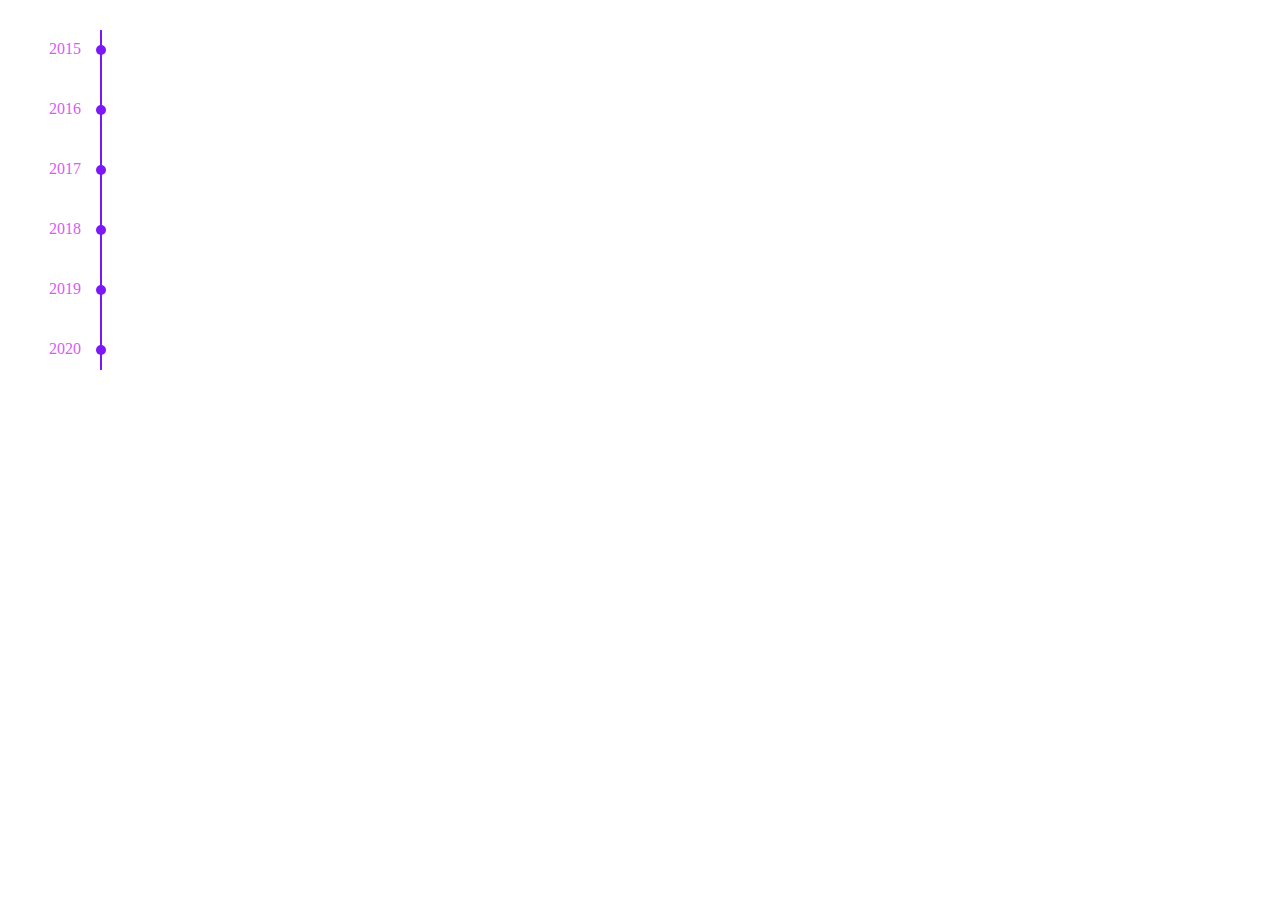
<file: portfolio/projects/timeline/index.html>
<!DOCTYPE html>
<html lang="en">
<head>
  <meta charset="UTF-8">
  <meta name="viewport" content="width=device-width, initial-scale=1.0">
  <title>Timeline</title>
  <link rel="stylesheet" href="./css/main.css">
</head>
<body>
  <ul class="timeline">
    <li class="timeline__item">
      <h3 class="timeline__point">2015</h3>
      <p class="timeline__desc">
        Lorem, ipsum dolor sit amet consectetur adipisicing elit.
        Inventore fuga quidem voluptatibus mollitia doloremque dolores deleniti
        nam dolorem suscipit expedita 2015.
      </p>
    </li>
    <li class="timeline__item">
      <h3 class="timeline__point">2016</h3>
      <p class="timeline__desc" style="visibility:visible">
        Lorem, ipsum dolor sit amet consectetur adipisicing elit.
        Inventore fuga quidem voluptatibus mollitia doloremque dolores deleniti
        nam dolorem suscipit expedita 2016.
      </p>
    </li>
    <li class="timeline__item">
      <h3 class="timeline__point">2017</h3>
      <p class="timeline__desc">
        Lorem, ipsum dolor sit amet consectetur adipisicing elit.
        Inventore fuga quidem voluptatibus mollitia doloremque dolores deleniti
        nam dolorem suscipit expedita 2017.
      </p>
    </li>
    <li class="timeline__item">
      <h3 class="timeline__point">2018</h3>
      <p class="timeline__desc">
        Lorem, ipsum dolor sit amet consectetur adipisicing elit.
        Inventore fuga quidem voluptatibus mollitia doloremque dolores deleniti
        nam dolorem suscipit expedita 2018.
      </p>
    </li>
    <li class="timeline__item">
      <h3 class="timeline__point">2019</h3>
      <p class="timeline__desc">
        Lorem, ipsum dolor sit amet consectetur adipisicing elit.
        Inventore fuga quidem voluptatibus mollitia doloremque dolores deleniti
        nam dolorem suscipit expedita 2019.
      </p>
    </li>
    <li class="timeline__item">
      <h3 class="timeline__point">2020</h3>
      <p class="timeline__desc">
        Lorem, ipsum dolor sit amet consectetur adipisicing elit.
        Inventore fuga quidem voluptatibus mollitia doloremque dolores deleniti
        nam dolorem suscipit expedita 2020.
      </p>
    </li>
  </ul>
</body>
</html>
</file>
<file: css/main.css>
* {
  box-sizing: border-box;
}
html, body {
  margin: 0;
  padding: 0;
}
.row {
  white-space: nowrap;
  font-size: 0;
}
.col {
  display: inline-block;
  padding: 5px;
  width: 85px;
  height: 85px;
}
.cell {
  margin: 0;
  padding: 0;
  border: 1px solid #ddd;
  width: 100%;
  height: 100%;
  background-color: transparent;
  background-repeat: no-repeat;
  background-position: center;
  background-size: 0;
  transition: background-size 0.2s ease-in-out;
}
.cell.active {
  background-size: 100%;
}
</file>
<file: calendar/css/main.css>
@import url('https://fonts.googleapis.com/css2?family=Roboto:ital,wght@0,100;0,300;0,400;0,500;0,700;0,900;1,100;1,300;1,400;1,500;1,700;1,900&display=swap');
* {
  box-sizing: border-box;
}
html {
  line-height: 1;
  font-size: 16px;
}
body {
  font-family: 'Helvetica Neue', 'Roboto', sans-serif;
  text-align: center;
}

.calendar {
  position: relative;
  display: inline-block;
  text-align: initial;
}

.calendar table {
  border-collapse: initial;
  border-spacing: 10px;
  border-radius: 3px;
}
.calendar th,
.calendar td {
  width: 40px;
  height: 40px;
  text-align: center;
  vertical-align: middle;
  border-radius: 3px;
}

.calendar .btn {
  position: absolute;
  top: 10px;
  white-space: nowrap;
  overflow: hidden;
  padding: 0;
  width: 40px;
  height: 40px;
  font-size: 1px;
  text-indent: 100%;
  border: none;
  background: none;
  cursor: pointer;
  border-radius: 3px;
}

.calendar .btn:before {
  position: absolute;
  top: 0;
  left: 0;
  width: 100%;
  line-height: 40px;
  color: #42a147;
  font-size: 18px;
  text-indent: 0;
  text-align: center;
}

.calendar .btn-prev {
  left: 10px;
}

.calendar .btn-next {
  right: 10px;
}

.calendar .btn-prev:before {
  content: "<";
}

.calendar .btn-next:before {
  content: ">";
}

.calendar .btn:hover {
  background-color: #eeeeee;
}

.calendar .cheader {
  padding-left: 50px;
  padding-right: 50px;
  font-weight: bold;
  color: #42a147;
}

.calendar .wday {
  color: #676767;
  font-weight: bold;
}

.calendar .day {
  font-size: 14px;
  color: #42a147;
  border: 1px solid #eeeeee;
}

.calendar .day:empty {
  border-color: transparent;
  background-color: transparent;
}

.calendar .day.today {
  background-color: #42a147;
  color: #fff;
  border-color: transparent;
}
</file>
<file: portfolio/css/main.css>
@font-face{font-family:roboto;src:url(fonts/Roboto/Roboto-Regular.ttf);font-weight:400}
@font-face{font-family:roboto;font-weight:700;src:url(fonts/Roboto/Roboto-Bold.ttf)}
@font-face{font-family:roboto;src:url(fonts/Roboto/Roboto-Light.ttf);font-weight:300}
*{margin:0;padding:0;box-sizing:border-box}
*,::after,::before{box-sizing:border-box}
ol,ul{list-style:none}
body,html{width:100%}
html{font-size:16px}
body{font-family:roboto,sans-serif}
.container{box-sizing:content-box;margin-left:auto;margin-right:auto;padding-left:30px;padding-right:30px;max-width:1200px}
.head{padding:36px 0}
.avatar{overflow:hidden;width:100px;height:100px;border-radius:50%}
.avatar__img{display:block;width:100%;height:100%;object-fit:contain}
#main{padding-top:36px;padding-bottom:36px}
.section{padding-top:50px;padding-bottom:50px}
.hero{padding-top:70px;padding-bottom:200px;min-height:400px}
.title{display:block;line-height:1.2;color:#1e203d}
.hero__title{margin-bottom:25px;font-size:50px}
.text-color-main{color:#495057}
.text-bold{font-weight:700}
.hero__para{margin-bottom:10px}
.sr-only{position:absolute;overflow:hidden;margin:-1px;width:1px;height:1px;clip:rect(0,0,0,0)}
.text-orange{color:#e8593a}
.btn{display:inline-block;padding:15px 20px;text-decoration:none;border-radius:10px;background:0 0;-webkit-appearance:none;transition:.2s background-color linear}
.flexbox{display:flex}
.timeline__d-inline{display:inline-block;margin:0}
.hero__btns{display:flex;margin-top:40px}
.hero__btns .btn:first-child{margin-right:25px}
.btn--primary{color:#fcf2ff;background-color:#963de8}
.btn--primary:hover{background-color:#6f2cad}
.btn--secondary{color:#7a7b7f;border:1px solid #7a7b7f}
.btn--secondary:hover{color:#fff;background-color:#515256;border-color:#515256}
.title-lv3{display:block;margin-bottom:15px;font-size:30px;font-weight:700;letter-spacing:3px;color:#e8593a}
.title-lv4{display:block;margin-bottom:10px;text-align:center;font-size:18px;color:#afb8c5}
.row{padding-top:50px;padding-bottom:50px}
.card{display:flex;position:relative;flex-direction:column;flex-basis:0;flex-grow:1;margin-left:25px;margin-right:25px;box-shadow:0 0 15px rgba(77,74,86,.259);border-radius:25px}
.card__inner{display:flex;flex-direction:column;padding:40px 30px 30px;height:100%}
.card__title{display:block;position:absolute;top:-8px;left:-8px;padding:10px;font-size:12px;line-height:1;font-style:normal;font-weight:700;text-align:center;color:#fff;background-color:#963de8;border-radius:20px;z-index:1}
.card__content{flex-grow:1}
.card__para{font-size:18px;line-height:1.5}
.card__link{text-decoration:none}
.card__link:after{content:" ";display:block;position:absolute;top:12px;right:14px;width:20px;height:20px;background-image:url(../img/ico-link.png);background-repeat:no-repeat;background-size:100%;transition:.15s ease-in-out}
.card__link:hover:after{transform:translate(3px,-3px)}
.card__thumb{overflow:hidden;margin-bottom:30px;height:100px;border-top-left-radius:5px;border-top-right-radius:5px}
.card__img{width:100%;height:100%;object-fit:cover}
.timeline{position:relative;margin-left:auto;margin-right:auto;padding-top:50px;max-width:700px}
.timeline::before{content:"";position:absolute;left:0;top:0;width:3px;height:100%;background-color:#7c17f7}
.timeline__item{position:relative;margin-bottom:50px;padding-left:50px}
.timeline__item::before{content:"";position:absolute;top:0;left:-6px;width:15px;height:15px;border-radius:50%;background-color:#7c17f7}
.timeline__item:last-child{margin-bottom:0}
.timeline__time{display:block;margin-bottom:15px;font-size:12px;line-height:1;text-align:left;font-weight:700;color:#bf8aff}
.timeline__title{margin-bottom:5px;line-height:1;color:#7c17f7}
.timeline__group{margin-bottom:8px}
.timeline__dt{margin-bottom:5px;font-weight:700;color:#48568e}
.timeline__dd{color:#495057}
.timeline__sublist-item{display:block;position:relative;margin-bottom:7px;padding-left:.7em}
.timeline__sublist-item:last-child{margin-bottom:0}
.timeline__sublist-item::before{content:"-";position:absolute;left:0;font-size:1em}
#footer{display:flex;align-items:center;justify-content:center;height:150px;background-color:#f5f3f3}
.social{display:inline-block;margin-left:15px;width:20px;height:20px;background-repeat:no-repeat;background-size:100%}
.social--linkedin{background-image:url(../img/ico-linkedin.png)}
@media screen and (max-width:1024px){
.container{max-width:1140px}
.flexbox{flex-direction:column}
.section{padding-top:20px;padding-bottom:20px}
.row{padding-top:25px;padding-bottom:25px}
.hero{padding-top:0;padding-bottom:35px;min-height:auto}
.hero__title{font-size:45px}
.card{flex-basis:auto;margin-left:0;margin-right:0;margin-bottom:50px}
.card:last-child{margin-bottom:0}
.timeline{margin-left:0}
}
</file>
<file: secret-message/style.css>
body {
    font-family: system-ui, sans-serif;
    background: linear-gradient(to right, #ffecd2, #fcb69f);
    margin: 0;
    padding: 40px 20px;
    display: flex;
    flex-direction: column;
    align-items: center;
    color: #444;
}

h1 {
    font-size: 2.5rem;
    margin-bottom: 30px;
    color: #ff6f61;
}

#message {
    width: 100%;
    max-width: 600px;
    height: 150px;
    font-size: 1.1rem;
    padding: 12px;
    margin-bottom: 20px;
    border: 2px solid #fbc4ab;
    border-radius: 10px;
    background: #fff9f4;
    resize: vertical;
    box-shadow: 3px 3px 8px rgba(0, 0, 0, 0.1);
    transition: 0.2s ease-in-out;
}

#message:focus {
    outline: none;
    border-color: #ff6f91;
    box-shadow: 0 0 8px #ffb6b9;
}

button {
    padding: 10px 20px;
    font-size: 1rem;
    margin: 5px;
    border: none;
    border-radius: 20px;
    color: white;
    font-weight: bold;
    cursor: pointer;
    transition: transform 0.2s ease;
}

#encode {
    background-color: #ff6f91;
}

#decode {
    background-color: #ffc75f;
}

#copy {
    background-color: #6a67ce;
}

#result {
    white-space: pre-wrap;
    width: 100%;
    max-width: 600px;
    margin-top: 20px;
    font-size: 1.3rem;
    word-break: break-word;
    padding: 15px;
    border-radius: 12px;
    border: 2px dashed #ffa69e;
    background: #ffffffcc;
    box-shadow: 2px 2px 10px rgba(0, 0, 0, 0.05);
    min-height: 80px;
    color: #444;
}
</file>
<file: portfolio/projects/racing-game/css/main.css>
* {
  box-sizing: border-box;
}
html {
  width: 100%;
  height: 100%;
}
body {
  width: 100%;
  min-height: 100%;
  margin: 0;
  padding: 0;
  padding-top: 50px;
  background: url("../images/bg.jpg") no-repeat center;
  background-size: cover;
  font-family: "Segoe UI";
}

.wrapper {
  position: relative;
}

canvas {
  display: block;
  margin: auto;
  background: url("../images/background.png") no-repeat left top;
  background-size: cover;
  border-radius: 5px;
  box-shadow: 0 0 5px gray;
}

.controller {
  position: absolute;
  top: 0;
  left: 50%;
  width: 301px;
  height: 650px;
  transform: translateX(-50%);
}

.controller div {
  position: absolute;
  display: none;
  width: 100%;
  top: 50%;
  transform: translateY(-50%);
  text-align: center;
}

button {
  padding: 16px;
  outline: none;
  border: none;
  font-weight: bold;
  background-color: #ecf0f1;
  color: #1abc9c;
  border-radius: 5px;
  cursor: pointer;
  transition: 0.1s linear;
}

button:hover {
  background-color: #535c68;
  color: #6ab04c;
}

#restart span {
  display: inline-block;
  background-color: rgba(223, 249, 251, 0.5);
  padding: 16px;
  margin-bottom: 30px;
  color: rgb(235, 77, 75);
  font-size: 20px;
  font-weight: bold;
  box-shadow: 0 0 5px black;
}
</file>
<file: portfolio/projects/timeline/css/main.css>
html {
  width: 100%;
  height: 100%;
}

html, body {
  margin: 0;
  padding: 0;
}

body {
  font-family: "Segoe UI", "Helvetica Neue";
}

ul, ol {
  margin: 0;
  padding: 0;
  list-style: none;
}

.timeline {
  position: relative;
  margin-top: 30px;
  padding-left: 100px;
  padding-bottom: 15px;
  padding-top: 15px;
}

.timeline:before {
  content: " ";
  position: absolute;
  top: 0;
  left: 100px;
  width: 2px;
  height: 100%;
  background-color:#7c17f7;
}

.timeline__item {
  position: relative;
  margin-top: 50px;
  margin-left: -4px;
  width: 10px;
  height: 10px;
  background-color: #7c17f7;
  border-radius: 50%;
}

.timeline__item:first-child {
  margin-top: 0;
}

.timeline__point {
  position: absolute;
  top: 50%;
  right: 50%;
  margin: -9px 0 0;
  padding-right: 20px;
  line-height: 1;
  font-size: 16px;
  color: #d65df4;
  font-weight: normal;
}

.timeline__desc {
  visibility: hidden;
  position: absolute;
  left: 30px;
  margin: 0 0 0 30px;
  padding: 10px;
  min-width: 400px;
  color: #fff;
  background-color: #7c17f7;
  background-image: linear-gradient(to bottom right, #7c17f7, #933ff9);
  border-radius: 3px;
  opacity: 0;
  transition: margin 0.2s linear, visibility 0.2s, opacity 0.2s linear;
  transition-delay: 0.5s;
}

.timeline__desc:before {
  content: " ";
  position: absolute;
  top: 4px;
  right: 100%;
  width: 0;
  height: 2px;
  background-color: #7c17f7;
  transition: width 0.1s linear;
  transition-delay: 0.3s;
}

.timeline__item:hover .timeline__desc {
  visibility: visible;
  transition-delay: 0.3s;
}

.timeline__item:hover .timeline__desc {
  margin-left: 0;
  opacity: 1;
}

.timeline__item:hover .timeline__desc:before {
  width: 25px;
  transition-delay: 0.6s;
}
</file>
<file: slide-show/css/main.css>
/* reset */
a,abbr,acronym,address,applet,article,aside,audio,b,big,blockquote,body,canvas,caption,center,cite,code,dd,del,details,dfn,div,dl,dt,em,embed,fieldset,figcaption,figure,footer,form,h1,h2,h3,h4,h5,h6,header,hgroup,html,i,iframe,img,ins,kbd,label,legend,li,mark,menu,nav,object,ol,output,p,pre,q,ruby,s,samp,section,small,span,strike,strong,sub,summary,sup,table,tbody,td,tfoot,th,thead,time,tr,tt,u,ul,var,video{margin:0;padding:0;border:0;font-size:100%;font:inherit;vertical-align:baseline}
article,aside,details,figcaption,figure,footer,header,hgroup,menu,nav,section{display:block}
body{line-height:1}
ol,ul{list-style:none}
blockquote,q{quotes:none}
blockquote:after,blockquote:before,q:after,q:before{content:'';content:none}
table{border-collapse:collapse;border-spacing:0}

.container {
  width: 900px;
  margin: auto;
}

.slide {
  position: relative;
  margin-top: 10px;
  opacity: 1;
  -webkit-transition: opacity 0.8s linear;
  -o-transition: opacity 0.8s linear;
  transition: opacity 0.8s linear;
}

.slide.hidden {
  visibility: hidden;
  opacity: 0;
}

.slide .viewport {
  overflow: hidden;
  margin: 0 auto;
  width: 900px;
  height: 506.25px;
  font-size: 0;
}

.slide .item-wrap {
  display: inline-block;
  white-space: nowrap;
  height: 100%;
  -webkit-transition: margin 1s cubic-bezier(0.69, 0.32, 0.33, 1.01);
  -o-transition: margin 1s cubic-bezier(0.69, 0.32, 0.33, 1.01);
  transition: margin 1s cubic-bezier(0.69, 0.32, 0.33, 1.01);
}

.slide .item {
  display: inline-block;
  width: 900px;
  height: 100%;
}

.slide .item img {
  width: 100%;
  height: 100%;
  -o-object-fit: cover;
  object-fit: cover;
}

.slide .btn {
  position: absolute;
  top: 50%;
  -webkit-transform: translateY(-50%);
  -ms-transform: translateY(-50%);
  transform: translateY(-50%);
  margin: 0;
  padding: 0;
  width: 60px;
  height: 60px;
  border: none;
  background-color: rgba(50, 50, 50, 0.5);
  color: #fff;
  border-radius: 50%;
  cursor: pointer;
  font-weight: bold;
  font-size: 18px;
  opacity: 0;
  outline: none;
  -webkit-transition: margin 0.3s linear,
    opacity 0.3s linear,
    background-color 0.2s linear;
  -o-transition: margin 0.3s linear,
    opacity 0.3s linear,
    background-color 0.2s linear;
  transition: margin 0.3s linear,
    opacity 0.3s linear,
    background-color 0.2s linear;
}

.slide .btn-prev {
  left: 30px;
  margin-left: -15px;
}

.slide .btn-next {
  right: 30px;
  margin-right: -15px;
}

.slide .btn:hover {
  background-color: rgba(50, 50, 50, 0.8);
}

.slide:hover .btn {
  opacity: 1;
  margin: 0;
}

.modal {
  position: fixed;
  top: 0;
  left: 0;
  width: 100%;
  height: 100%;
  background-color: rgba(50, 50, 50, 0.7);
}

.preloader {
  position: absolute;
  top: 50%;
  left: 50%;
  -webkit-transform: translate(-50%, -50%);
  -ms-transform: translate(-50%, -50%);
  transform: translate(-50%, -50%);
  width: 200px;
}

.preloader .loading-message {
  padding: 10px 0;
  color: #fff;
  font-weight: bold;
  font-family: courier;
}

.progress {
  width: 100%;
  height: 30px;
  background-color: #ccc;
}

.progress .value {
  position: absolute;
  width: 100%;
  height: 30px;
  line-height: 30px;
  text-align: center;
  font-weight: bold;
  font-family: courier;
}

.progress .bar {
  width: 0;
  height: 100%;
  background-color: #fff;
  -webkit-transition: width 0.3s linear;
  -o-transition: width 0.3s linear;
  transition: width 0.3s linear;
}
</file>
